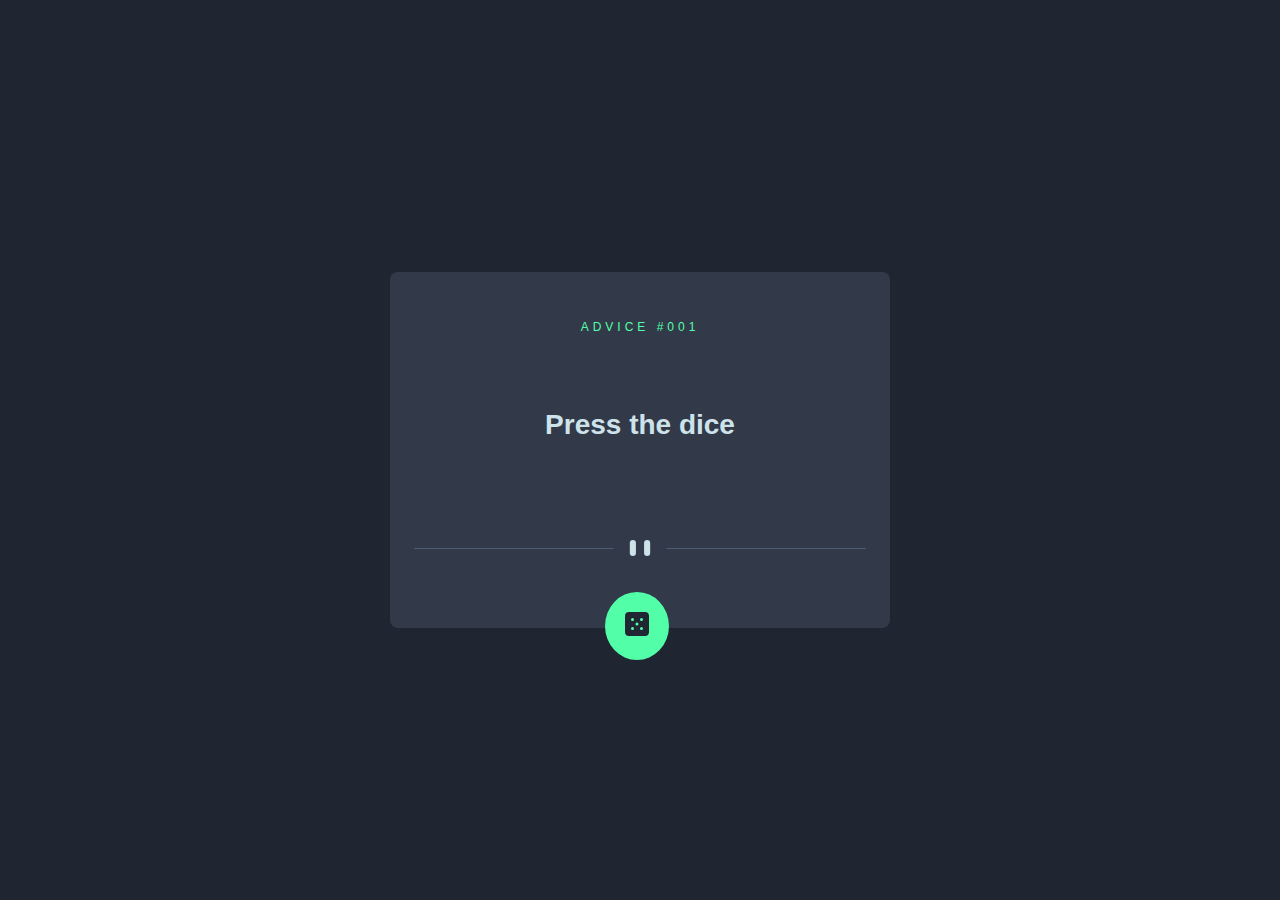
<file: index.html>
<!DOCTYPE html>
<html lang="en">
  <head>
    <meta charset="UTF-8" />
    <meta name="viewport" content="width=device-width, initial-scale=1.0" />
    <!-- displays site properly based on user's device -->

    <link rel="stylesheet" href="style.css" />
    <script defer src="script.js"></script>
    <title>Advice generator</title>
  </head>
  <body>
    <!-- advice container -->
    <div id="advice-container" class="container">
      <p id="advice-number" class="advice-number">advice #001</p>
      <h1 id="advice-text" class="advice-text">Press the dice</h1>
      <img
        class="img active img-mobile"
        src="../images/pattern-divider-mobile.svg"
        alt=""
      />

      <img
        class="img active img-desktop"
        src="../images/pattern-divider-desktop.svg"
        alt=""
      />
      <div class="dice-container">
        <img id="dice" class="dice" src="../images/icon-dice.svg" alt="" />
      </div>
    </div>
  </body>
</html>
</file>
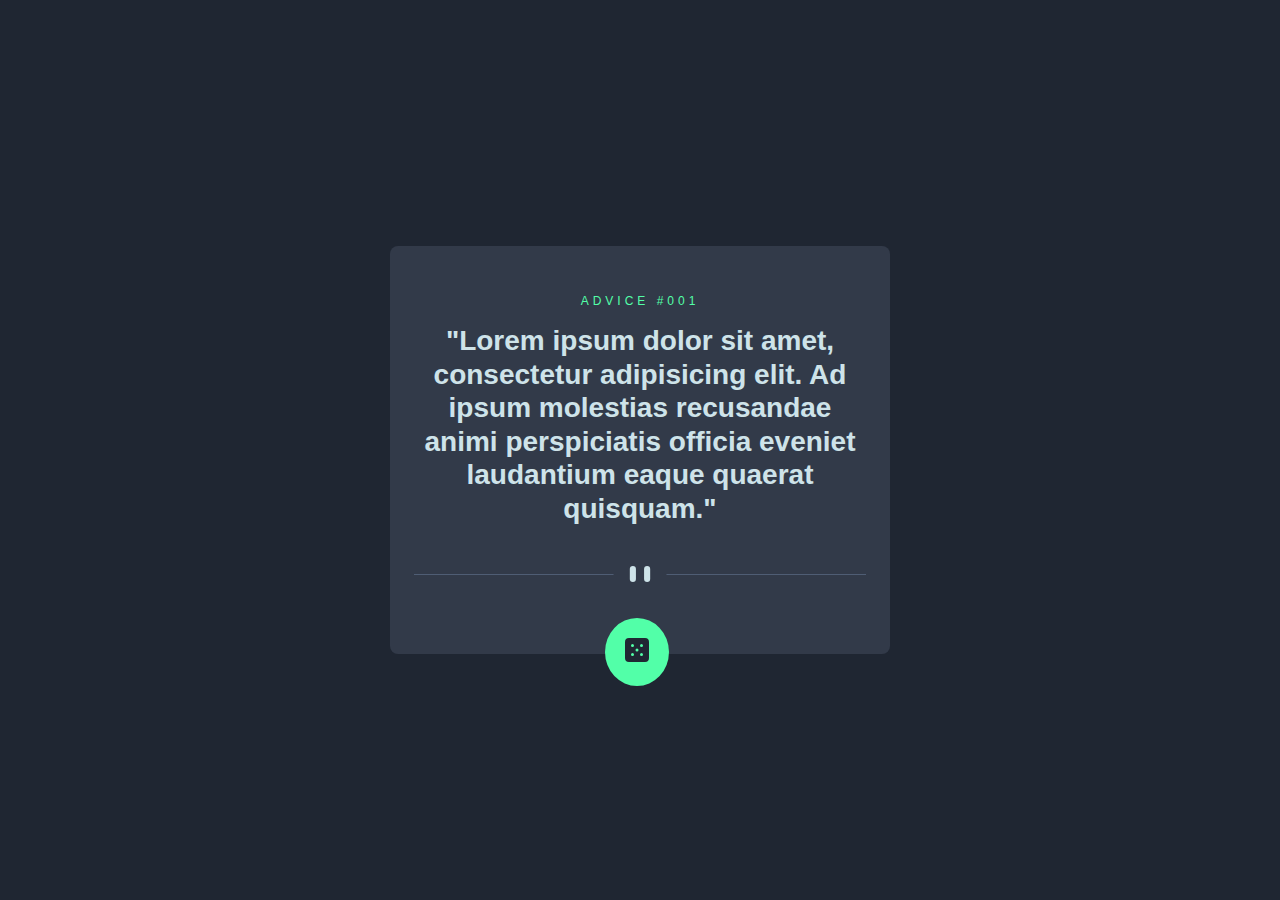
<file: src/index.html>
<!DOCTYPE html>
<html lang="en">
  <head>
    <meta charset="UTF-8" />
    <meta name="viewport" content="width=device-width, initial-scale=1.0" />
    <!-- displays site properly based on user's device -->

    <link rel="stylesheet" href="style.css" />
    <script defer src="script.js"></script>
    <title>Advice generator</title>
  </head>
  <body>
    <!-- advice container -->
    <div id="advice-container" class="container">
      <p id="advice-number" class="advice-number">advice #001</p>
      <h1 id="advice-text" class="advice-text">
        "Lorem ipsum dolor sit amet, consectetur adipisicing elit. Ad ipsum
        molestias recusandae animi perspiciatis officia eveniet laudantium eaque
        quaerat quisquam."
      </h1>
      <img
        class="img active img-mobile"
        src="../images/pattern-divider-mobile.svg"
        alt=""
      />

      <img
        class="img active img-desktop"
        src="../images/pattern-divider-desktop.svg"
        alt=""
      />
      <div class="dice-container">
        <img id="dice" class="dice" src="../images/icon-dice.svg" alt="" />
      </div>
    </div>
  </body>
</html>
</file>
<file: style.css>
* {
  box-sizing: border-box;
  margin: 0;
  padding: 0;
}

:root {
  /* colors */
  --light-cyan: hsl(193, 38%, 86%);
  --neon-green: hsl(150, 100%, 66%);

  --grayish-blue: hsl(217, 19%, 38%);
  --grayish-dark-blue: hsl(217, 19%, 24%);
  --dark-blue: hsl(218, 23%, 16%);

  /* font */
  --quote: 28px;
}
/* utlities */
body {
  height: 100vh;
  width: 100vw;
  background: var(--dark-blue);
  display: flex;
  align-items: center;
  justify-content: center;
  font-family: sans-serif;
}
.hidden {
  display: none;
}
/* advice */
.container {
  max-width: 400px;
  position: relative;
  padding: 2rem 1.5rem;
  background: var(--grayish-dark-blue);
  border-radius: 0.5rem;

  display: flex;
  flex-direction: column;
  align-items: center;
  justify-content: center;
}
.container p {
  color: var(--neon-green);
  text-align: center;
  padding: 1rem 0;
  letter-spacing: 0.25rem;
  text-transform: uppercase;
  font-size: 0.75rem;
}
.container h1 {
  font-size: var(--quote);
  text-align: center;
  line-height: 1.2;
  color: var(--light-cyan);
  min-height: 150px;
  display: flex;
  align-items: center;
  justify-content: center;
}
.img-mobile.active {
  display: block;
  padding: 1.5rem 0;
  margin: 0 auto;
}
.img-desktop {
  display: none;
  width: 100%;
}
.dice-container {
  position: absolute;
  display: block;
  padding: 1.25rem;
  left: 43%;
  bottom: -2rem;
  background: var(--neon-green);
  border-radius: 100%;
  cursor: pointer;
  transition: box-shadow 0.25s ease;
}
.dice-container:hover {
  box-shadow: 0 0 10px 5px var(--neon-green);
}

@media only screen and (min-width: 600px) {
  .container {
    min-height: 250px;
    min-width: 500px;
  }
  .img-mobile.active {
    display: none;
  }
  .img-desktop.active {
    padding: 2.5rem 0;
    display: block;
  }
}
</file>
<file: src/style.css>
* {
  box-sizing: border-box;
  margin: 0;
  padding: 0;
}

:root {
  /* colors */
  --light-cyan: hsl(193, 38%, 86%);
  --neon-green: hsl(150, 100%, 66%);

  --grayish-blue: hsl(217, 19%, 38%);
  --grayish-dark-blue: hsl(217, 19%, 24%);
  --dark-blue: hsl(218, 23%, 16%);

  /* font */
  --quote: 28px;
}
/* utlities */
body {
  height: 100vh;
  width: 100vw;
  background: var(--dark-blue);
  display: flex;
  align-items: center;
  justify-content: center;
  font-family: sans-serif;
}
.hidden {
  display: none;
}
/* advice */
.container {
  max-width: 400px;
  position: relative;
  padding: 2rem 1.5rem;
  background: var(--grayish-dark-blue);
  border-radius: 0.5rem;

  display: flex;
  flex-direction: column;
  align-items: center;
  justify-content: center;
}
.container p {
  color: var(--neon-green);
  text-align: center;
  padding: 1rem 0;
  letter-spacing: 0.25rem;
  text-transform: uppercase;
  font-size: 0.75rem;
}
.container h1 {
  font-size: var(--quote);
  text-align: center;
  line-height: 1.2;
  color: var(--light-cyan);
  min-height: 150px;
  display: flex;
  align-items: center;
  justify-content: center;
}
.img-mobile.active {
  display: block;
  padding: 1.5rem 0;
  margin: 0 auto;
}
.img-desktop {
  display: none;
  width: 100%;
}
.dice-container {
  position: absolute;
  display: block;
  padding: 1.25rem;
  left: 43%;
  bottom: -2rem;
  background: var(--neon-green);
  border-radius: 100%;
  cursor: pointer;
  transition: box-shadow 0.25s ease;
}
.dice-container:hover {
  box-shadow: 0 0 10px 5px var(--neon-green);
}

@media only screen and (min-width: 600px) {
  .container {
    min-height: 250px;
    min-width: 500px;
  }
  .img-mobile.active {
    display: none;
  }
  .img-desktop.active {
    padding: 2.5rem 0;
    display: block;
  }
}
</file>
